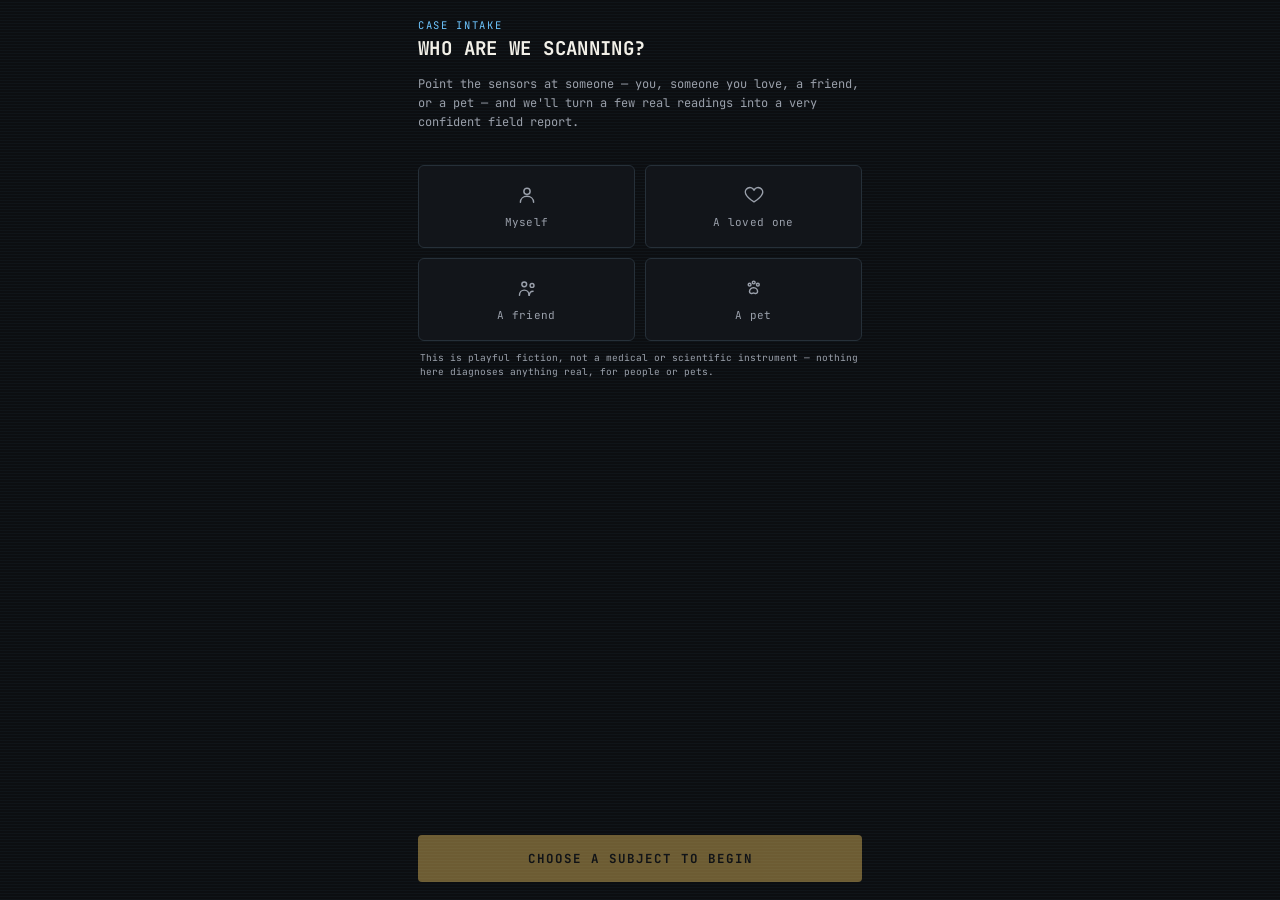
<file: the_liar_radar_pwa/index.html>
<!doctype html>
<html lang="en">
<head>
  <meta charset="utf-8">
  <meta name="viewport" content="width=device-width, initial-scale=1, viewport-fit=cover">
  <title>The Confident Liar — Radar</title>
  <meta name="description" content="Point the camera, get a confident field report from a real sensor reading and an invented biosignal.">

  <link rel="manifest" href="manifest.json">
  <link rel="apple-touch-icon" href="apple-touch-icon.png">
  <link rel="icon" href="icon-192.png">
  <meta name="theme-color" content="#0c0e11">

  <!-- iOS home-screen install behavior. display:standalone in the
       manifest covers modern iOS too, but these tags are still what
       Safari actually reads for the status-bar style and app title. -->
  <meta name="apple-mobile-web-app-capable" content="yes">
  <meta name="apple-mobile-web-app-status-bar-style" content="black-translucent">
  <meta name="apple-mobile-web-app-title" content="Radar Liar">

  <link rel="stylesheet" href="https://fonts.googleapis.com/css2?family=JetBrains+Mono:wght@400;500;700&display=swap">
  <link rel="stylesheet" href="style.css">
</head>
<body>
  <div id="app">

    <!-- ---------- Intro / case intake ---------- -->
    <section id="screen-intro" class="screen is-active">
      <header class="topbar">
        <div class="topbar-text">
          <div class="eyebrow">CASE INTAKE</div>
          <div class="title">WHO ARE WE SCANNING?</div>
        </div>
      </header>

      <p class="intro-copy">Point the sensors at someone &mdash; you, someone you love, a friend, or a pet &mdash; and we'll turn a few real readings into a very confident field report.</p>

      <div class="subject-grid" id="subject-grid">
        <button type="button" class="subject-card" data-subject="self">
          <svg viewBox="0 0 24 24" fill="none" stroke="currentColor" stroke-width="1.6" stroke-linecap="round" stroke-linejoin="round"><circle cx="12" cy="8" r="3.4"/><path d="M4.8 20c0-4 3.2-6.6 7.2-6.6s7.2 2.6 7.2 6.6"/></svg>
          <span class="subject-label">Myself</span>
        </button>
        <button type="button" class="subject-card" data-subject="loved-one">
          <svg viewBox="0 0 24 24" fill="none" stroke="currentColor" stroke-width="1.6" stroke-linecap="round" stroke-linejoin="round"><path d="M12 19.5s-7-4.2-9-8.6A4.7 4.7 0 0112 6.8a4.7 4.7 0 019 4.1c-2 4.4-9 8.6-9 8.6z"/></svg>
          <span class="subject-label">A loved one</span>
        </button>
        <button type="button" class="subject-card" data-subject="friend">
          <svg viewBox="0 0 24 24" fill="none" stroke="currentColor" stroke-width="1.6" stroke-linecap="round" stroke-linejoin="round"><circle cx="9" cy="8" r="2.6"/><path d="M3.8 20c0-3.4 2.3-5.7 5.2-5.7s5.2 2.3 5.2 5.7"/><circle cx="17.5" cy="9.2" r="2.1"/><path d="M14.4 20c.3-2.7 1.9-4.5 4.2-4.5"/></svg>
          <span class="subject-label">A friend</span>
        </button>
        <button type="button" class="subject-card" data-subject="pet">
          <svg viewBox="0 0 24 24" fill="none" stroke="currentColor" stroke-width="1.6" stroke-linecap="round" stroke-linejoin="round"><circle cx="7.2" cy="8.4" r="1.5"/><circle cx="11.7" cy="6" r="1.5"/><circle cx="16.2" cy="8.4" r="1.5"/><path d="M12 11.6c-2.9 0-4.9 2-4.9 4.2 0 1.7 1.5 2.7 3 2 .9-.4 1.9-.4 2.8 0 1.5.7 3-.3 3-2 0-2.2-2-4.2-4.9-4.2z"/></svg>
          <span class="subject-label">A pet</span>
        </button>
      </div>

      <p class="fineprint intro-fineprint">This is playful fiction, not a medical or scientific instrument &mdash; nothing here diagnoses anything real, for people or pets.</p>

      <div class="bottom-bar">
        <button id="intro-begin-btn" class="btn btn-primary" disabled>CHOOSE A SUBJECT TO BEGIN</button>
      </div>
    </section>

    <!-- ---------- Capture ---------- -->
    <section id="screen-capture" class="screen">
      <header class="topbar">
        <div class="topbar-text">
          <div class="eyebrow" id="capture-status-label">STANDBY</div>
          <div class="title" id="capture-title">AWAITING LOCK</div>
          <button type="button" class="subject-chip" id="subject-chip" aria-label="Change subject">
            <span id="subject-chip-text">SUBJECT: &mdash;</span>
          </button>
        </div>
        <button id="gear-btn" class="icon-btn" aria-label="Settings">
          <svg width="17" height="17" viewBox="0 0 24 24" fill="none" stroke="currentColor" stroke-width="1.8" stroke-linecap="round" stroke-linejoin="round"><line x1="4" y1="6" x2="20" y2="6"/><circle cx="9" cy="6" r="2"/><line x1="4" y1="12" x2="20" y2="12"/><circle cx="15" cy="12" r="2"/><line x1="4" y1="18" x2="20" y2="18"/><circle cx="9" cy="18" r="2"/></svg>
        </button>
      </header>

      <div class="viewfinder" id="viewfinder">
        <div class="hud-grid"></div>
        <video id="cam-video" autoplay muted playsinline></video>
        <div class="hud-lock-box" id="lock-box"></div>
        <div class="hud-sweep" id="hud-sweep"></div>
        <div class="hud-pill" id="hud-pill">
          <span class="dot"></span>
          <span id="hud-pill-text">STANDBY</span>
        </div>
        <div class="hud-hint" id="viewfinder-hint">tap below to arm the camera &amp; mic</div>
        <button id="flip-cam-btn" class="hud-flip-btn" aria-label="Flip camera" hidden>
          <svg width="15" height="15" viewBox="0 0 24 24" fill="none" stroke="currentColor" stroke-width="1.8" stroke-linecap="round" stroke-linejoin="round"><path d="M17 2l4 4-4 4"/><path d="M3 11V9a4 4 0 014-4h14"/><path d="M7 22l-4-4 4-4"/><path d="M21 13v2a4 4 0 01-4 4H3"/></svg>
        </button>
      </div>

      <div class="readout-row" id="readout-row" hidden>
        <div class="readout">
          <div class="readout-label">BRIGHT</div>
          <div class="readout-val" id="val-brightness">&mdash;</div>
        </div>
        <div class="readout">
          <div class="readout-label">MOTION</div>
          <div class="readout-val" id="val-motion">&mdash;</div>
        </div>
        <div class="readout">
          <div class="readout-label">MIC</div>
          <div class="readout-val" id="val-mic">&mdash;</div>
        </div>
      </div>

      <p id="capture-error" class="error-text" hidden></p>

      <div class="bottom-bar">
        <button id="primary-btn" class="btn btn-primary">GRANT ACCESS</button>
      </div>
    </section>

    <!-- ---------- Result ---------- -->
    <section id="screen-result" class="screen">
      <header class="topbar">
        <div class="topbar-text">
          <div class="eyebrow">TRANSMISSION COMPLETE</div>
          <div class="mode-badge" id="mode-badge">
            <svg width="10" height="10" viewBox="0 0 24 24" fill="none" stroke="currentColor" stroke-width="1.8" stroke-linecap="round" stroke-linejoin="round"><rect x="4" y="4" width="16" height="16" rx="3"/><circle cx="8.5" cy="8.5" r="1" fill="currentColor" stroke="none"/><circle cx="15.5" cy="15.5" r="1" fill="currentColor" stroke="none"/><circle cx="12" cy="12" r="1" fill="currentColor" stroke="none"/></svg>
            <span id="mode-badge-text">RANDOM ASSIGN</span>
          </div>
          <div class="title" id="case-title">&mdash;</div>
        </div>
      </header>

      <div class="lock-mini" id="lock-mini">
        <div class="lock-mini-ring"></div>
        <div class="lock-mini-core" id="lock-mini-core"></div>
      </div>

      <div class="terminal">
        <div class="terminal-bar">&gt; FIELD_REPORT.LOG</div>
        <div class="terminal-body" id="report-text"></div>
      </div>

      <div class="signal-legend" id="signal-legend"></div>

      <div class="bottom-bar bottom-bar-split">
        <button id="new-scan-btn" class="btn btn-primary">NEW SCAN</button>
        <button id="copy-btn" class="btn btn-ghost">COPY REPORT</button>
      </div>
    </section>

    <!-- ---------- Settings ---------- -->
    <div id="settings-backdrop" class="backdrop"></div>
    <div id="settings-sheet" class="sheet" role="dialog" aria-label="Settings">
      <div class="sheet-header">
        <div class="title">SYSTEM CONFIG <span class="version-tag">v1.3</span></div>
        <button id="settings-close-btn" class="icon-btn" aria-label="Close">
          <svg width="16" height="16" viewBox="0 0 24 24" fill="none" stroke="currentColor" stroke-width="2" stroke-linecap="round" stroke-linejoin="round"><path d="M6 6l12 12M18 6L6 18"/></svg>
        </button>
      </div>

      <div class="sheet-section-label">SCAN MODE</div>
      <label class="mode-row">
        <span class="mode-row-icon">
          <svg width="15" height="15" viewBox="0 0 24 24" fill="none" stroke="currentColor" stroke-width="1.6" stroke-linecap="round" stroke-linejoin="round"><rect x="4" y="4" width="16" height="16" rx="3"/><circle cx="8.5" cy="8.5" r="1" fill="currentColor" stroke="none"/><circle cx="15.5" cy="15.5" r="1" fill="currentColor" stroke="none"/><circle cx="12" cy="12" r="1" fill="currentColor" stroke="none"/></svg>
        </span>
        <span class="mode-row-text">Random assignment</span>
        <input type="checkbox" id="random-toggle" checked>
        <span class="switch"></span>
      </label>

      <div class="pin-hint" id="pin-hint">or pin a mode:</div>
      <div class="case-pills" id="case-pills"></div>

      <div class="sheet-section-label" style="margin-top:16px;">SENSOR STATUS</div>
      <div class="sensor-row" id="sensor-row-camera">
        <svg width="16" height="16" viewBox="0 0 24 24" fill="none" stroke="currentColor" stroke-width="1.5" stroke-linecap="round" stroke-linejoin="round"><rect x="3" y="7" width="14" height="11" rx="2"/><path d="M17 10l4-2v9l-4-2"/><circle cx="10" cy="12.5" r="2.5"/></svg>
        <span class="sensor-row-text">Camera</span>
        <span class="sensor-status" id="status-camera">NOT REQUESTED</span>
      </div>
      <div class="sensor-row" id="sensor-row-mic">
        <svg width="16" height="16" viewBox="0 0 24 24" fill="none" stroke="currentColor" stroke-width="1.5" stroke-linecap="round" stroke-linejoin="round"><rect x="9" y="3" width="6" height="11" rx="3"/><path d="M5 11a7 7 0 0014 0"/></svg>
        <span class="sensor-row-text">Microphone</span>
        <span class="sensor-status" id="status-mic">NOT REQUESTED</span>
      </div>
      <p class="fineprint">Camera and mic can't be disabled from here once granted &mdash; that's the browser's call, not the page's. If either shows DENIED, re-enable it in iOS Settings &rarr; Safari &rarr; this site, then reload.</p>
      <p class="fineprint">Motion, GPS, and network readings are design directions explored on the desktop mockups, not implemented in this test build.</p>
      <p class="fineprint">v1.3 &mdash; added a case-intake intro screen (myself / a loved one / a friend / a pet) before the scan, to set the tone up front. Tap the SUBJECT chip on the scan screen to change it.</p>
      <p class="fineprint">v1.2 &mdash; added front/back camera flip. Field reports: clinical biosignal readouts and justification restored; the closing recommendation now stays procedural in form (&ldquo;Recommended next step: &hellip;&rdquo;) but goes whimsical in content.</p>

      <button id="settings-done-btn" class="btn btn-primary" style="margin-top:14px;">DONE</button>
    </div>

  </div>

  <script src="sketch.js"></script>
</body>
</html>
</file>
<file: the_liar_radar_pwa/style.css>
:root {
  --bg: #0c0e11;
  --panel: #12151a;
  --line: #263039;
  --ink: #f2f0e8;
  --muted: #9aa0ab;
  --accent-2: #6ec6ff;
  --accent: #ffd166;
  --eeg: #ff8a65;
  --hrv: #ff6e9c;
  --eda: #b388ff;
  --resp: #66d9a8;
  --danger: #ff5f57;
}

* { box-sizing: border-box; -webkit-tap-highlight-color: transparent; }

html, body {
  margin: 0;
  height: 100%;
  background: var(--bg);
  color: var(--ink);
  font-family: 'JetBrains Mono', ui-monospace, Menlo, monospace;
  overscroll-behavior: none;
}

#app {
  position: relative;
  min-height: 100dvh;
  min-height: 100vh;
  display: flex;
  flex-direction: column;
  background:
    repeating-linear-gradient(0deg, rgba(110,198,255,0.035) 0px, rgba(110,198,255,0.035) 1px, transparent 1px, transparent 3px),
    var(--bg);
}

.screen {
  display: none;
  flex-direction: column;
  flex: 1;
  padding: calc(env(safe-area-inset-top, 0px) + 18px) calc(env(safe-area-inset-right, 0px) + 18px) calc(env(safe-area-inset-bottom, 0px) + 18px) calc(env(safe-area-inset-left, 0px) + 18px);
  max-width: 480px;
  width: 100%;
  margin: 0 auto;
}

.screen.is-active { display: flex; }

.topbar {
  display: flex;
  align-items: flex-start;
  justify-content: space-between;
  gap: 12px;
}

.topbar-text { display: flex; flex-direction: column; gap: 4px; }

.eyebrow {
  font-size: 10.5px;
  letter-spacing: 0.16em;
  color: var(--accent-2);
}

.title {
  font-size: 19px;
  font-weight: 700;
  letter-spacing: 0.02em;
  color: var(--ink);
}

.icon-btn {
  width: 36px;
  height: 36px;
  border-radius: 6px;
  border: 1px solid var(--line);
  background: transparent;
  color: var(--accent-2);
  display: flex;
  align-items: center;
  justify-content: center;
  flex-shrink: 0;
  cursor: pointer;
}

.icon-btn:active { background: rgba(110,198,255,0.1); }

/* ---------- Intro / case intake ---------- */

.intro-copy {
  margin-top: 14px;
  font-size: 12px;
  line-height: 1.6;
  color: var(--muted);
}

.subject-grid {
  display: grid;
  grid-template-columns: 1fr 1fr;
  gap: 10px;
  margin-top: 20px;
}

.subject-card {
  display: flex;
  flex-direction: column;
  align-items: center;
  gap: 9px;
  padding: 18px 10px;
  border: 1px solid var(--line);
  border-radius: 6px;
  background: var(--panel);
  color: var(--muted);
  cursor: pointer;
  font-family: inherit;
}

.subject-card svg { width: 22px; height: 22px; }

.subject-card.is-selected {
  border-color: var(--accent-2);
  background: rgba(110,198,255,0.08);
  color: var(--accent-2);
}

.subject-label { font-size: 11px; letter-spacing: 0.03em; color: inherit; }

.intro-fineprint { margin-top: 16px; }

.subject-chip {
  display: inline-flex;
  align-self: flex-start;
  align-items: center;
  margin-top: 3px;
  background: rgba(110,198,255,0.1);
  border: 1px solid rgba(110,198,255,0.35);
  border-radius: 10px;
  padding: 3px 8px;
  font-family: inherit;
  font-size: 8.5px;
  letter-spacing: 0.05em;
  color: var(--accent-2);
  cursor: pointer;
}
.subject-chip:active { background: rgba(110,198,255,0.2); }

/* ---------- Capture / viewfinder ---------- */

.viewfinder {
  position: relative;
  margin-top: 18px;
  border-radius: 6px;
  border: 1px solid rgba(110,198,255,0.35);
  background: #050607;
  aspect-ratio: 4 / 5;
  overflow: hidden;
  flex-shrink: 0;
}

.hud-grid {
  position: absolute;
  inset: 0;
  background-image:
    linear-gradient(rgba(110,198,255,0.14) 1px, transparent 1px),
    linear-gradient(90deg, rgba(110,198,255,0.14) 1px, transparent 1px);
  background-size: 28px 28px;
  pointer-events: none;
}

#cam-video {
  position: absolute;
  inset: 0;
  width: 100%;
  height: 100%;
  object-fit: cover;
  opacity: 0;
  transition: opacity 0.4s ease;
}

#cam-video.is-live { opacity: 0.92; }

.hud-lock-box {
  position: absolute;
  left: 14%;
  top: 12%;
  right: 14%;
  bottom: 18%;
  border: 1px dashed rgba(110,198,255,0.45);
  border-radius: 4px;
  transition: border-color 0.3s ease;
}

.hud-lock-box::before,
.hud-lock-box::after,
.hud-lock-box > .corner-a,
.hud-lock-box > .corner-b { content: ""; }

.hud-lock-box.is-locked {
  border-style: solid;
  border-color: var(--case-color, var(--accent));
}

.hud-sweep {
  position: absolute;
  left: 0;
  right: 0;
  top: 38%;
  height: 2px;
  background: linear-gradient(90deg, transparent, rgba(102,217,168,0.85), transparent);
  animation: sweep-move 2.6s ease-in-out infinite;
}

@keyframes sweep-move {
  0%, 100% { top: 14%; opacity: 0.9; }
  50% { top: 82%; opacity: 0.4; }
}

@media (prefers-reduced-motion: reduce) {
  .hud-sweep { animation: none; top: 50%; }
}

.hud-pill {
  position: absolute;
  top: 12px;
  left: 50%;
  transform: translateX(-50%);
  display: flex;
  align-items: center;
  gap: 6px;
  background: rgba(154,160,171,0.14);
  border: 1px solid rgba(154,160,171,0.5);
  border-radius: 12px;
  padding: 4px 10px;
  font-size: 9.5px;
  letter-spacing: 0.06em;
  color: var(--muted);
}

.hud-pill .dot {
  width: 6px;
  height: 6px;
  border-radius: 50%;
  background: var(--muted);
}

.hud-pill.is-live {
  background: rgba(102,217,168,0.14);
  border-color: rgba(102,217,168,0.5);
  color: var(--resp);
}
.hud-pill.is-live .dot { background: var(--resp); animation: pulse 1.4s ease-in-out infinite; }

@keyframes pulse { 0%, 100% { opacity: 1; } 50% { opacity: 0.35; } }
@media (prefers-reduced-motion: reduce) { .hud-pill.is-live .dot { animation: none; } }

.hud-hint {
  position: absolute;
  bottom: 10px;
  left: 0;
  right: 0;
  text-align: center;
  font-size: 9.5px;
  color: var(--muted);
  letter-spacing: 0.04em;
}

.hud-flip-btn {
  position: absolute;
  top: 10px;
  right: 10px;
  width: 30px;
  height: 30px;
  border-radius: 50%;
  border: 1px solid rgba(110,198,255,0.4);
  background: rgba(12,14,17,0.55);
  color: var(--accent-2);
  display: flex;
  align-items: center;
  justify-content: center;
  cursor: pointer;
  -webkit-backdrop-filter: blur(2px);
  backdrop-filter: blur(2px);
}
.hud-flip-btn:active { background: rgba(110,198,255,0.2); }
.hud-flip-btn:disabled { opacity: 0.4; }

#cam-video.is-mirrored { transform: scaleX(-1); }

/* ---------- Readouts ---------- */

.readout-row {
  display: flex;
  gap: 8px;
  margin-top: 12px;
}

.readout {
  flex: 1;
  background: var(--panel);
  border: 1px solid var(--line);
  border-radius: 4px;
  padding: 8px 10px;
}

.readout-label { font-size: 8.5px; color: var(--muted); letter-spacing: 0.06em; }
.readout-val { font-size: 13px; color: var(--ink); font-variant-numeric: tabular-nums; margin-top: 2px; }

.error-text {
  margin: 10px 2px 0;
  font-size: 11px;
  color: var(--danger);
  line-height: 1.5;
}

/* ---------- Buttons ---------- */

.bottom-bar { margin-top: auto; padding-top: 16px; }
.bottom-bar-split { display: flex; gap: 10px; }

.btn {
  width: 100%;
  border: none;
  border-radius: 4px;
  padding: 15px;
  font-family: inherit;
  font-size: 12.5px;
  font-weight: 700;
  letter-spacing: 0.08em;
  cursor: pointer;
}

.btn-primary { background: var(--accent); color: #16181d; }
.btn-primary:disabled { opacity: 0.4; }
.btn-primary:active:not(:disabled) { filter: brightness(1.06); }

.btn-ghost {
  background: transparent;
  color: var(--ink);
  border: 1px solid var(--line);
}
.btn-ghost:active { background: rgba(255,255,255,0.04); }

/* ---------- Result ---------- */

.mode-badge {
  display: inline-flex;
  align-self: flex-start;
  align-items: center;
  gap: 5px;
  background: rgba(255,209,102,0.12);
  border: 1px solid rgba(255,209,102,0.4);
  border-radius: 10px;
  padding: 2px 8px;
  color: var(--accent);
  font-size: 8px;
  letter-spacing: 0.05em;
  margin: 2px 0;
}

.lock-mini {
  position: relative;
  width: 96px;
  height: 96px;
  margin: 22px auto 0;
}

.lock-mini-ring {
  position: absolute;
  inset: 0;
  border-radius: 50%;
  border: 1px solid rgba(110,198,255,0.25);
  background: conic-gradient(from -45deg, var(--case-color, var(--accent)) 0deg 90deg, transparent 90deg 360deg);
  opacity: 0.28;
}

.lock-mini-core {
  position: absolute;
  left: 50%;
  top: 50%;
  width: 54px;
  height: 54px;
  transform: translate(-50%, -50%);
  border-radius: 50%;
  background: var(--bg);
  border: 1.5px solid var(--case-color, var(--accent));
  display: flex;
  align-items: center;
  justify-content: center;
}

.terminal {
  margin-top: 18px;
  border: 1px solid rgba(110,198,255,0.3);
  border-radius: 4px;
  overflow: hidden;
}

.terminal-bar {
  background: rgba(110,198,255,0.1);
  border-bottom: 1px solid rgba(110,198,255,0.22);
  padding: 7px 10px;
  font-size: 9.5px;
  letter-spacing: 0.06em;
  color: var(--accent-2);
}

.terminal-body {
  padding: 13px 12px 15px;
  font-size: 12px;
  line-height: 1.65;
  color: #dfe7ea;
  min-height: 5.5em;
}

.terminal-body.is-typing::after {
  content: "▍";
  color: var(--resp);
  animation: blink 0.9s step-start infinite;
}
@media (prefers-reduced-motion: reduce) { .terminal-body.is-typing::after { animation: none; } }
@keyframes blink { 50% { opacity: 0; } }

.signal-legend { display: flex; gap: 14px; margin-top: 12px; flex-wrap: wrap; }
.signal-legend .sig { display: flex; align-items: center; gap: 5px; font-size: 9px; color: var(--muted); }
.signal-legend .sig .dot { width: 6px; height: 6px; border-radius: 50%; }

/* ---------- Settings sheet ---------- */

.backdrop {
  position: fixed;
  inset: 0;
  background: rgba(0,0,0,0.55);
  opacity: 0;
  pointer-events: none;
  transition: opacity 0.2s ease;
  z-index: 10;
}

.sheet {
  position: fixed;
  left: 0;
  right: 0;
  bottom: 0;
  max-width: 480px;
  margin: 0 auto;
  background: var(--bg);
  border: 1px solid var(--line);
  border-bottom: none;
  border-radius: 14px 14px 0 0;
  padding: 18px 20px calc(env(safe-area-inset-bottom, 0px) + 20px);
  transform: translateY(105%);
  transition: transform 0.25s ease;
  z-index: 11;
  max-height: 82vh;
  overflow-y: auto;
}

.backdrop.is-open { opacity: 1; pointer-events: auto; }
.sheet.is-open { transform: translateY(0); }

.sheet-header {
  display: flex;
  align-items: center;
  justify-content: space-between;
  margin-bottom: 14px;
}

.version-tag {
  font-size: 9px;
  font-weight: 400;
  letter-spacing: 0.04em;
  color: var(--muted);
  margin-left: 4px;
  vertical-align: middle;
}

.sheet-section-label {
  font-size: 9.5px;
  letter-spacing: 0.14em;
  color: var(--accent-2);
  margin-bottom: 8px;
}

.mode-row {
  display: flex;
  align-items: center;
  gap: 10px;
  border: 1px solid var(--accent);
  background: rgba(255,209,102,0.06);
  border-radius: 4px;
  padding: 10px 11px;
  cursor: pointer;
  color: var(--accent);
}

.mode-row-icon { display: flex; }
.mode-row-text { flex: 1; font-size: 11px; color: var(--ink); }

.mode-row input[type="checkbox"] { position: absolute; opacity: 0; width: 0; height: 0; }

.switch {
  width: 34px;
  height: 19px;
  border-radius: 10px;
  background: var(--line);
  position: relative;
  flex-shrink: 0;
  transition: background 0.15s ease;
}
.switch::after {
  content: "";
  position: absolute;
  top: 2px;
  left: 2px;
  width: 15px;
  height: 15px;
  border-radius: 50%;
  background: var(--muted);
  transition: transform 0.15s ease, background 0.15s ease;
}
.mode-row input:checked + .switch { background: rgba(255,209,102,0.3); }
.mode-row input:checked + .switch::after { transform: translateX(15px); background: var(--accent); }

.pin-hint { font-size: 8.5px; color: #5b616c; margin: 8px 2px 6px; }

.case-pills { display: flex; gap: 6px; }
.case-pills.is-disabled { opacity: 0.35; pointer-events: none; }

.case-pill {
  flex: 1;
  text-align: center;
  border: 1px solid var(--line);
  border-radius: 4px;
  padding: 8px 4px;
  background: transparent;
  cursor: pointer;
  color: var(--muted);
}

.case-pill.is-selected { border-color: var(--pill-color); background: color-mix(in srgb, var(--pill-color) 12%, transparent); color: var(--pill-color); }

.sensor-row {
  display: flex;
  align-items: center;
  gap: 10px;
  border: 1px solid var(--line);
  border-radius: 4px;
  padding: 9px 11px;
  margin-bottom: 7px;
  color: var(--muted);
}

.sensor-row.is-granted { border-color: rgba(102,217,168,0.4); background: rgba(102,217,168,0.05); color: var(--resp); }
.sensor-row.is-denied { border-color: rgba(255,95,87,0.4); background: rgba(255,95,87,0.05); color: var(--danger); }

.sensor-row-text { flex: 1; font-size: 11px; color: var(--ink); }
.sensor-status { font-size: 8.5px; letter-spacing: 0.05em; }

.fineprint { font-size: 9.5px; color: var(--muted); line-height: 1.55; margin: 10px 2px 0; }
</file>
